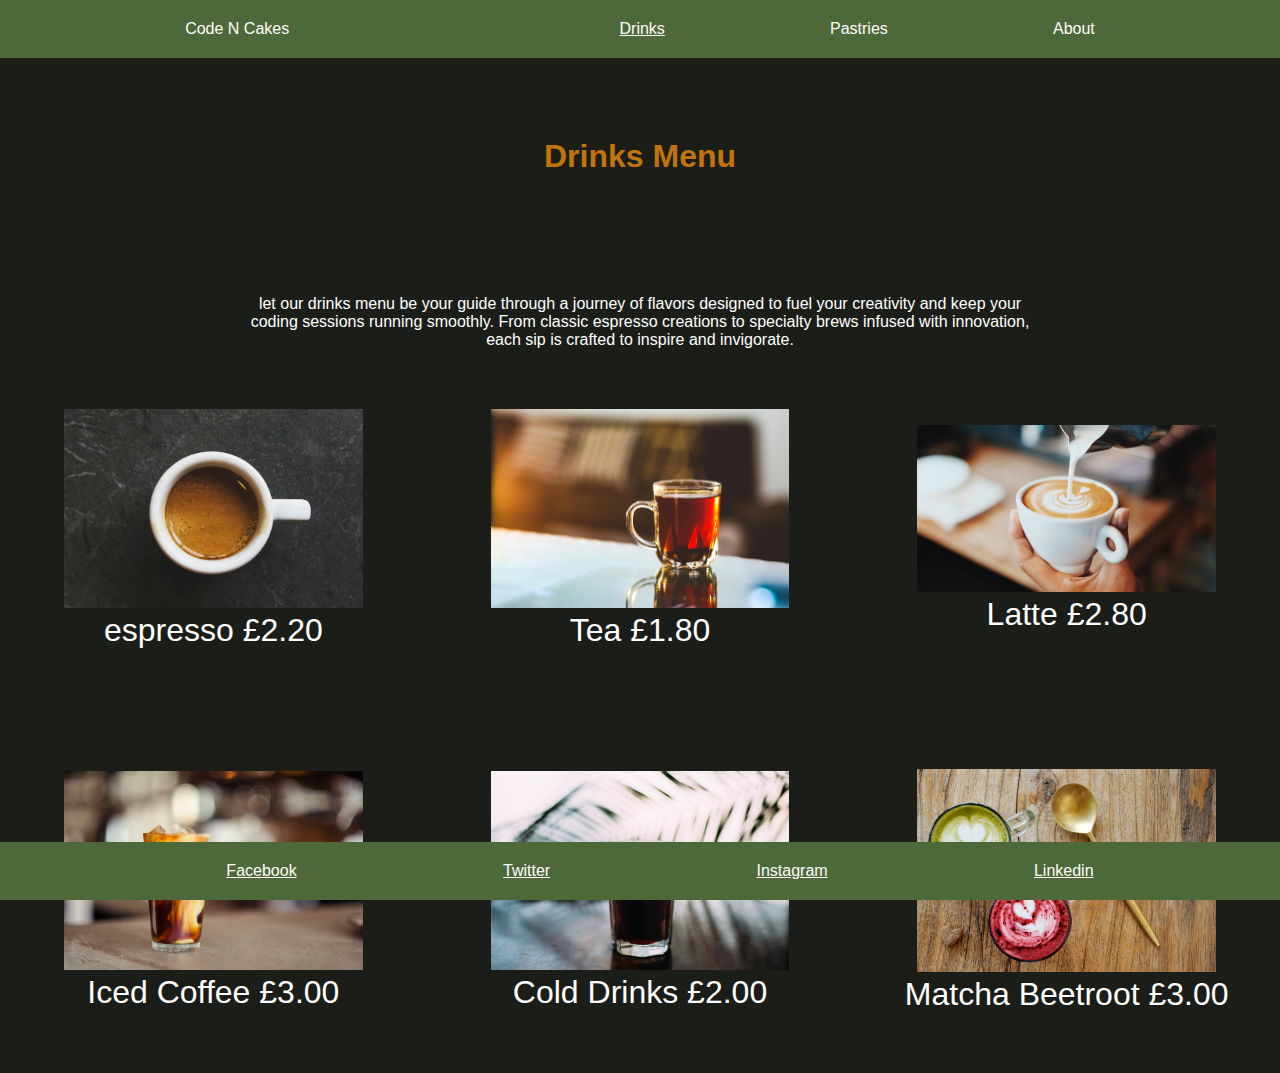
<file: drinks.html>
<!DOCTYPE html>
<html lang="en">
<head>

  <link rel="stylesheet"
    href="style.css">
    <meta charset="UTF-8">
    <meta name="viewport" content="width=device-width, initial-scale=1.0">
    <title>Document</title>
</head>
<body>

  <div id="navbar" class="navbutton">
    <a  style="text-decoration:none"  href="index.html">Code N Cakes</a>
    <span class="spacer"></span> 
    <a href="drinks.html"class="under">Drinks</a>
    <a  style="text-decoration:none"  href="pastries.html">Pastries</a>
    <a  style="text-decoration:none"  href="./about.html">About</a>
  </div>

  
  <div style="margin-bottom: 80px;"></div>
  <div style="margin-top: 80px;"></div>
  
  <h1>Drinks Menu</h1>
  
  <div style="margin-bottom: 120px;"></div>
  <div style="margin-top: 120px;"></div>
  
  <p class="textimg">let our drinks menu be your guide through 
    a journey of flavors designed to fuel your creativity and
     keep your coding sessions running smoothly. From classic
      espresso creations to specialty brews infused with innovation,
       each sip is crafted to inspire and invigorate.</p>
  
  
  
    <div style="margin-bottom: 60px;"></div>
    <div style="margin-top: 60px;"></div>
  

</div> 

<div class="container">
<div class="item">
  <img src="Images/espresso.jpeg" alt="Picture of an Espresso" width="70%"/>
  <span class="caption">espresso £2.20</span>
</div>
<div class="item">
  <img src="Images/tea.jpg" alt="Picture of Tea" width="70%"/>
  <span class="caption">Tea £1.80</span>
</div>
<div class="item">
  <img src="Images/latte.jpeg" alt="Picture of a Latte" width="70%"/>
  <span class="caption">Latte £2.80</span>
</div>
</div>
<div style="margin-bottom: 120px;"></div>
<div style="margin-top: 120px;"></div>

<div class="container">
  <div class="item">
    <img src="Images/iced_coffee.jpeg" alt="Picture of an Iced Coffee" width="70%"/>
    <span class="caption">Iced Coffee £3.00</span>
  </div>
  <div class="item">
    <img src="Images/cold_brew.jpeg" alt="Picture of a cold drink" width="70%"/>
    <span class="caption">Cold Drinks £2.00</span>
  </div>
  <div class="item">
    <img src="Images/matcha_beetroot.jpeg" alt="Picture of a Matcha beetroot" width="70%"/>
    <span class="caption">Matcha Beetroot £3.00</span>
  </div>
  </div>


    <div style="margin-bottom: 60px;"></div>
    <div style="margin-top: 60px;"></div>

    <div id="footer" class="navbutton">
      <a href="https://www.facebook.com/" target="_blank">Facebook</a>
      <a href="https://twitter.com/" target="_blank">Twitter</a>
      <a href="https://www.instagram.com/" target="_blank">Instagram</a>
      <a href="https://www.linkedin.com/" target="_blank">Linkedin</a>
    </div>       
</body>
</html>
</file>
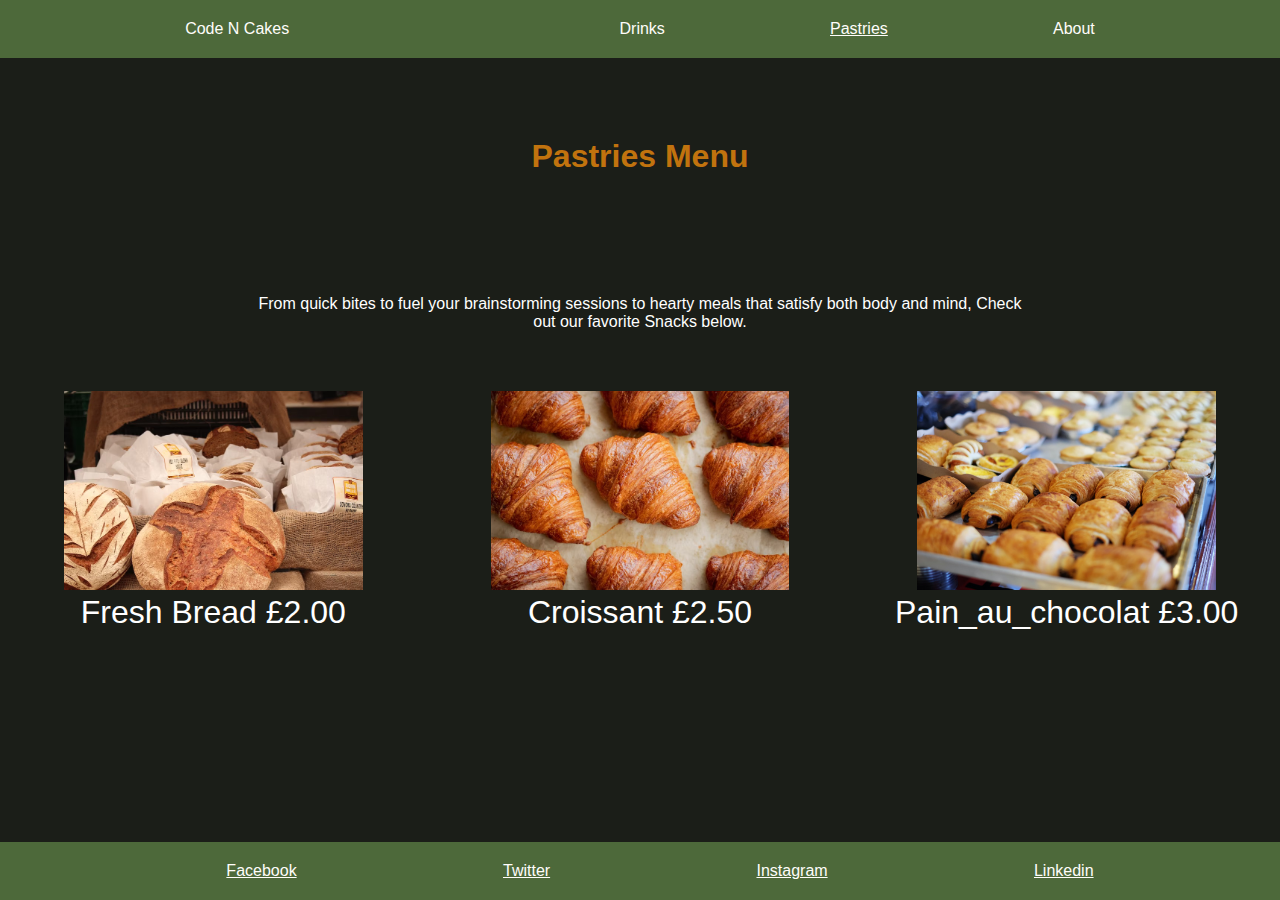
<file: pastries.html>
<!DOCTYPE html>
<html lang="en">
  <head>

    <link rel="stylesheet"
      href="style.css">    
      <meta charset="UTF-8">
      <meta name="viewport" content="width=device-width, initial-scale=1.0">
      <title>Browser Tab</title>
      <link rel="stylesheet" href="style.css">
      
  </head>
<body>

    <div id="navbar" class="navbutton">
        <a  style="text-decoration:none"  href="index.html">Code N Cakes</a>
        <span class="spacer"></span> 
        <a  style="text-decoration:none"  href="drinks.html">Drinks</a>
        <a href="pastries.html">Pastries</a>
        <a  style="text-decoration:none"  href="./about.html">About</a>
      </div>  

      <div style="margin-bottom: 80px;"></div>
      <div style="margin-top: 80px;"></div>
      
      <h1>Pastries Menu</h1>

      <div style="margin-bottom: 120px;"></div>
      <div style="margin-top: 120px;"></div>

      <p class="love-light-regular" >  From quick bites to fuel your brainstorming
         sessions to hearty meals that satisfy both body and mind, Check out our favorite
         Snacks below.
    </p>

    <div style="margin-bottom: 60px;"></div>
    <div style="margin-top: 60px;"></div>

    <div class="container">
        <div class="item">
          <img src="Images/bread.jpeg" alt="Picture of bread" width="70%"/>
          <span class="caption">Fresh Bread £2.00</span>
        </div>
        <div class="item">
          <img src="Images/croissant.jpeg" alt="Picture of a croissiant" width="70%"/>
          <span class="caption">Croissant £2.50</span>
        </div>
        <div class="item">
          <img src="Images/pain_au_chocolat.jpeg" alt="Picture of pain au chocolat" width="70%"/>
          <span class="caption">Pain_au_chocolat £3.00</span>
        </div>
        </div>



     
      
<div id="footer" class="navbutton">
  <a href="https://www.facebook.com/" target="_blank">Facebook</a>
  <a href="https://twitter.com/" target="_blank">Twitter</a>
  <a href="https://www.instagram.com/" target="_blank">Instagram</a>
  <a href="https://www.linkedin.com/" target="_blank">Linkedin</a>
</div> 
      
      </body>
      </html>
</file>
<file: style.css>
h1 {
    color: #c1730e;
    font-family: Verdana, Geneva, Tahoma, sans-serif;
    text-align: center;

}

h2 {
    color: #c1730e;
    font-family: Roboto, Geneva, Tahoma, sans-serif;
    text-align: center;
}

body {
    background-color: #1b1e18;
    color: rgb(255, 255, 255);
    font-family: "Roberto",Verdana, Geneva, Tahoma, sans-serif;
    margin-top: 0px;
    margin-bottom: 0px;
    margin-left:  0px;
    margin-right: 0px;

}



p {
    color: #ffffff;
    text-align: center;
    margin-top: 0px;
    margin-bottom: 0px;
    margin-left:  250px;
    margin-right: 250px;



}

#navbar {
    /* border: solid 2px red; */
    display: Flex;
    justify-content: space-evenly;
    
}

.navbutton {
    /* border: solid blue 1px; */
    background-color: #4d693a;
    /* border: radius 20px; */
    padding: 20px 20px 20px 20px;
}


#footer {
    /* border: solid 2px red; */
    display: Flex;
    justify-content: space-evenly;
    position: fixed;
    bottom: 0;
    width: 100%;
    
}


.center {
    display: block;
    margin-left: auto;
    margin-right: auto;
    width: 50%;
  }


.container {
    display: flex;
    flex-direction: row;
    align-items: center;
    justify-content: space-evenly;

 }

 div.item {
    /* To correctly align image, regardless of content height: */
    vertical-align: top;
    display: inline-block;
    /* To horizontally center images and caption */
    text-align: center;
    /* The width of the container also implies margin around the images. */
    width: 200%;
}



.caption {
    /* Make the caption a block so it occupies its own line. */
    display: block;
    font-size: xx-large;
}

a {
    /* text-decoration:none; */
    color: #fffdfa;
 }


#under {

    text-decoration: none;
}

th {
    text-align: right; 
  }
</file>
